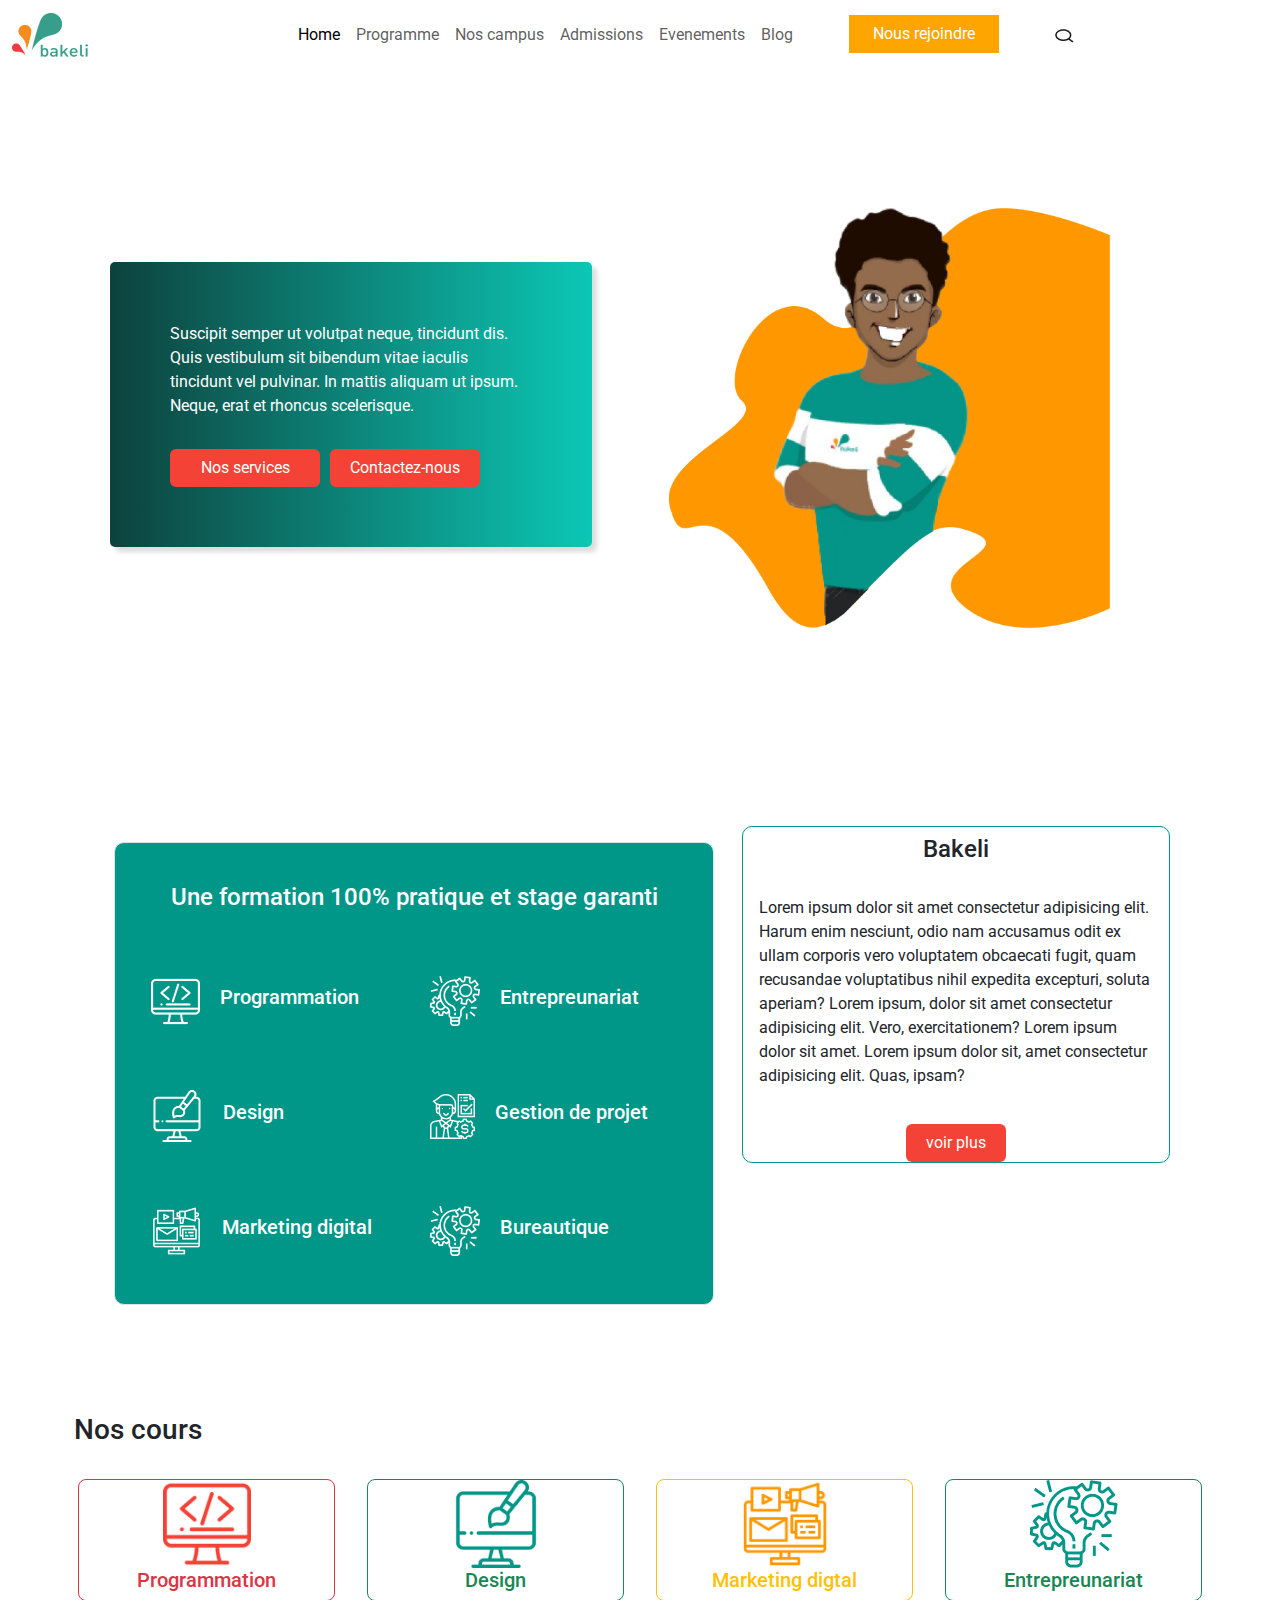
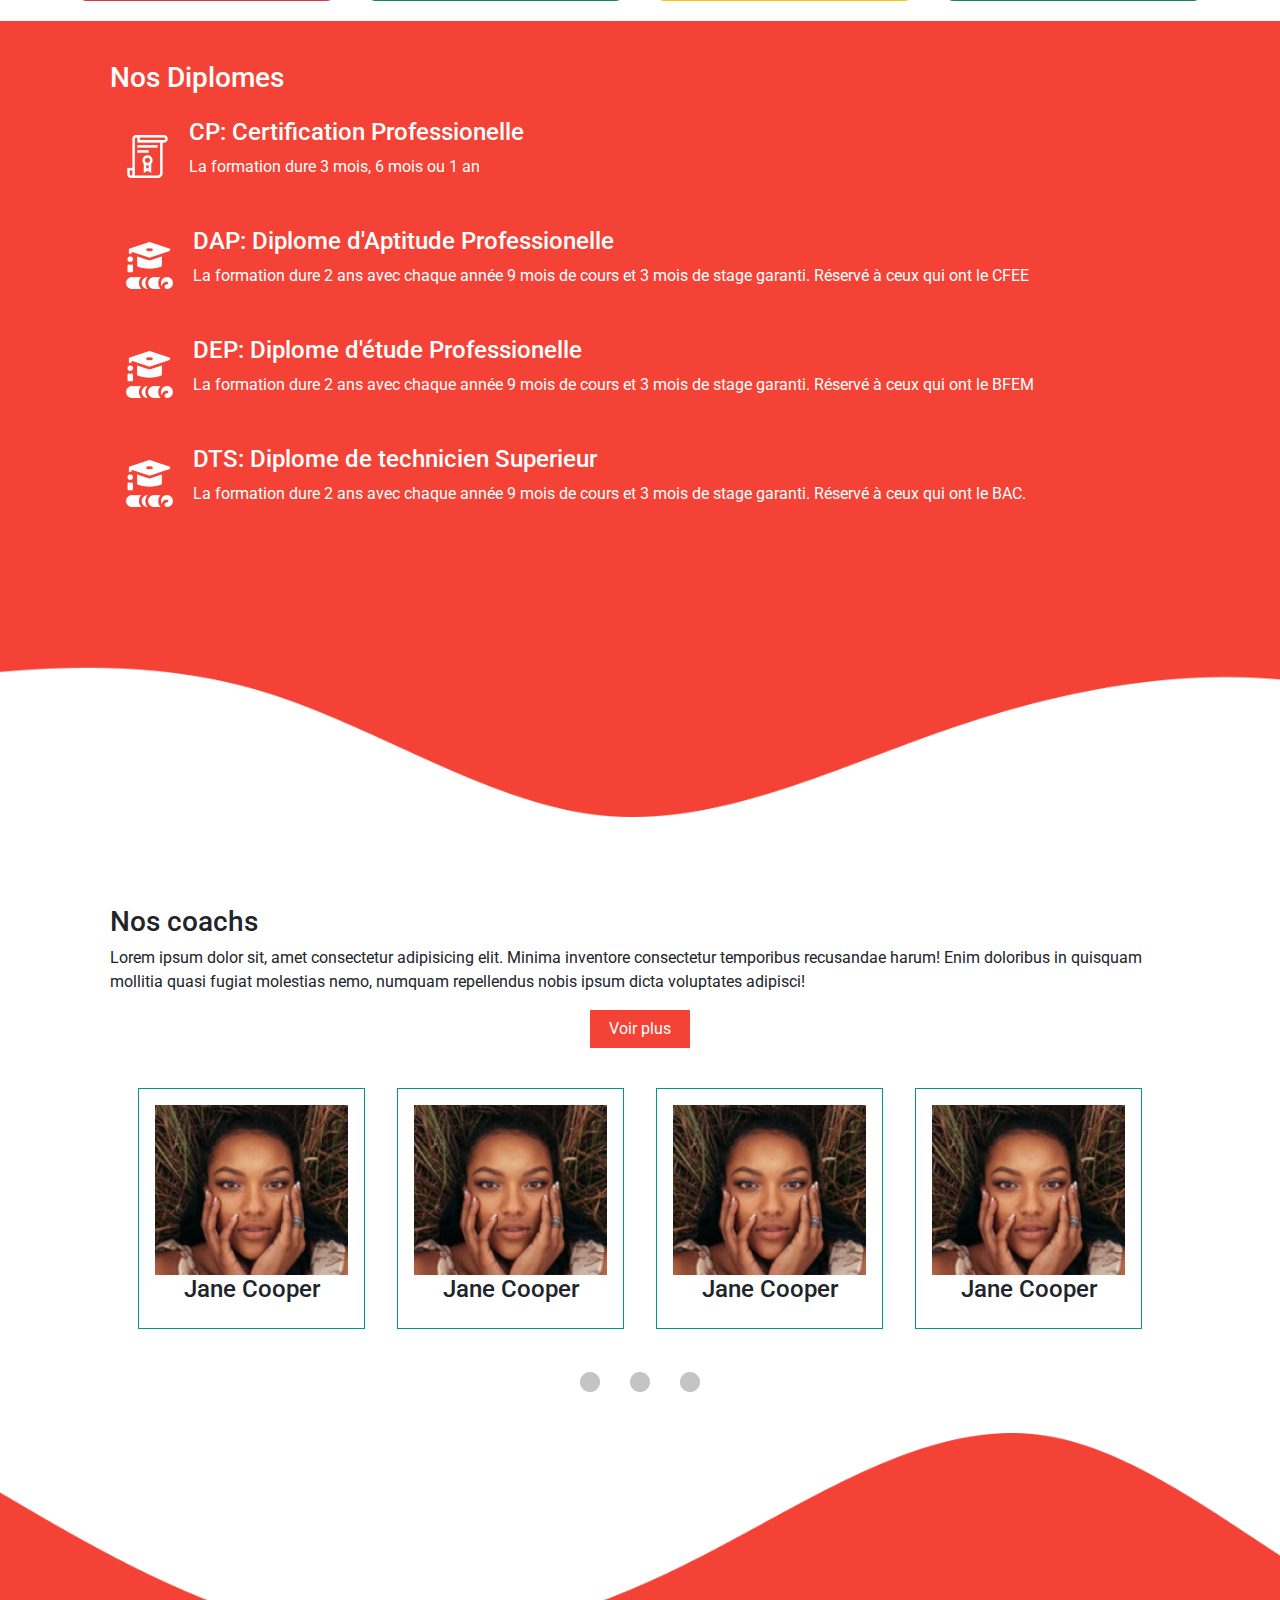
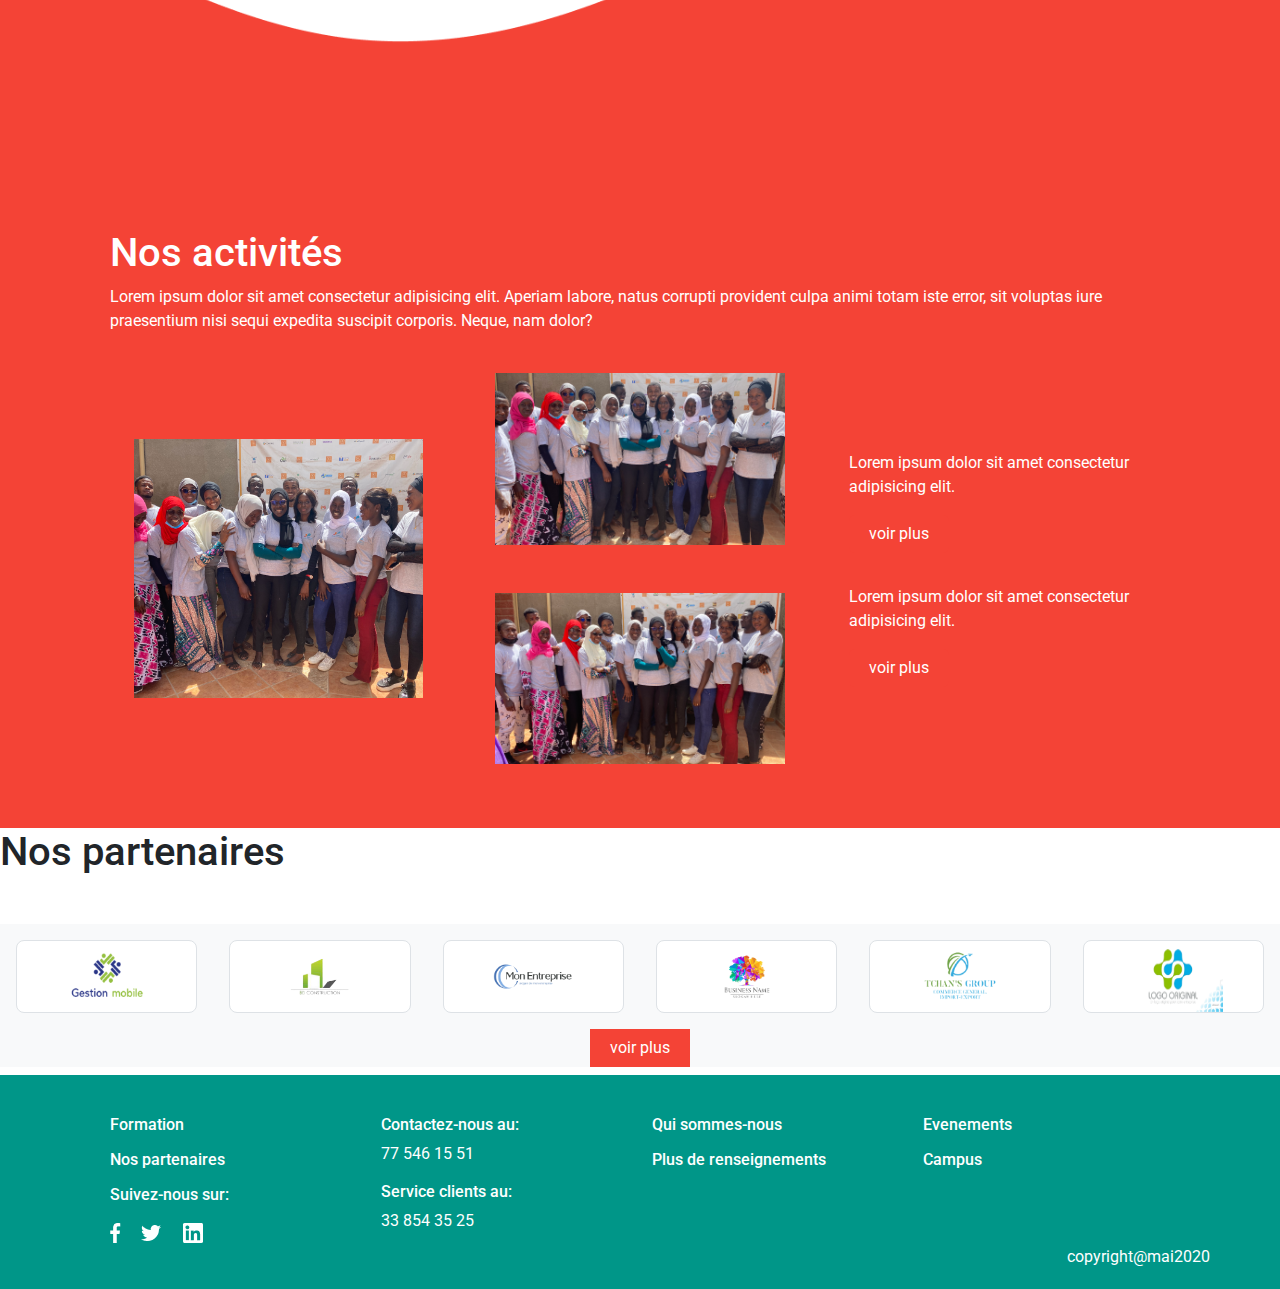
<file: index.html>
<!DOCTYPE html>
<html lang="en">
<head>
    <meta charset="UTF-8">
    <meta name="viewport" content="width=device-width, initial-scale=1.0">
    <link href="https://cdn.jsdelivr.net/npm/bootstrap@5.3.0/dist/css/bootstrap.min.css" rel="stylesheet" integrity="sha384-9ndCyUaIbzAi2FUVXJi0CjmCapSmO7SnpJef0486qhLnuZ2cdeRhO02iuK6FUUVM" crossorigin="anonymous">
    <link rel="stylesheet" href="assets/css/bootstrap.css">
    <link rel="preconnect" href="https://fonts.googleapis.com">
    <link rel="preconnect" href="https://fonts.gstatic.com" crossorigin>
    <link href="https://fonts.googleapis.com/css2?family=Roboto:ital,wght@0,300;0,400;0,500;0,700;0,900;1,100;1,300;1,400;1,500;1,700;1,900&display=swap" rel="stylesheet">
    <link rel="stylesheet" href="styles.css">
    <title>Page accueil Bakeli</title>
</head>
<body>
    <nav class="navbar navbar-expand-lg navbar-white">
  <div class="container-fluid  align-items-center">
    <a class="navbar-brand" href="#">
        <img src="logo/icone-bakeli.png" alt="">
    </a>
    <button class="navbar-toggler" type="button" data-bs-toggle="collapse" data-bs-target="#navbarNav" aria-controls="navbarNav" aria-expanded="false" aria-label="Toggle navigation">
      <span class="navbar-toggler-icon"></span>
    </button>
    <div class="collapse navbar-collapse justify-content-center align-items-center" id="navbarNav">
      <ul class="navbar-nav">
        <li class="nav-item">
          <a class="nav-link active" aria-current="page" href="#">Home</a>
        </li>
        <li class="nav-item">
          <a class="nav-link" href="#">Programme</a>
        </li>
        <li class="nav-item">
          <a class="nav-link" href="#">Nos campus</a>
        </li>
        <li class="nav-item">
          <a class="nav-link">Admissions</a>
        </li>
        <li class="nav-item">
            <a class="nav-link">Evenements</a>
          </li>
          <li class="nav-item">
            <a class="nav-link">Blog</a>
          </li>
          <li class="nav-item mx-5">
            <button class="btn rounded-0">Nous rejoindre</button>
          </li>
          <li class="nav-item mx-2 mt-2">
            <img src="logo/Group.png" alt="">
          </li>
      </ul>
    </div>
  </div>
</nav>
<div class="container content">
  <div class="row align-items-center part">
    <div class="col">
      <div class="text-left">
       <p>Suscipit semper ut volutpat neque, tincidunt dis.
         Quis vestibulum sit bibendum vitae iaculis tincidunt vel pulvinar.
         In mattis aliquam ut ipsum. Neque, erat et rhoncus scelerisque.</p>
         <div class="buttons">
          <div class="btn btn1">Nos services</div>
          <div class="btn btn1">Contactez-nous</div>
         </div>
      </div>
    </div>

    <div class="col p-5">
      <div class="">
        <img src="images/Group 31.png" alt="" class="w-100 img-fluid">
      </div>
    </div>
  </div>
</div>
                                          <!-- SECTION PROGRAMME -->
<section id="programme" class="programme">
  <div class="container mt-5 ">
    <div class="row ">
      <div class="col-sm-12 p-3  col-md-6 col-lg-7  formation">
        <div class=" col border left-part p-3">
         <h4 class="text-center p-4">Une formation 100% pratique et stage garanti</h4>
         <!-- row 1 -->
        <div class="row p-3">
          <div class="col p-3 col-sm-12 col-md-6 col-lg-6 col-list">
            <div>
              <img src="images/programmation.png" alt="">
            </div>
            <h5>Programmation</h5>
          </div>
          <div class="col p-3 col-list">
            <div>
              <img src="images/project-management 1.png" alt="">
            </div>
            <h5>Entrepreunariat</h5>
          </div>
        </div>
          <!-- row 1 exit -->

          <!-- row 2 -->
          <div class="row p-3">
            <div class="col col-sm-12 col-md-6 col-lg-6 p-3 col-list">
              <div>
                <img src="images/web-design 1.png" alt="">
              </div>
              <h5>Design</h5>
            </div>
            <div class="col p-3 col-list">
              <div>
                <img src="images/investor 1.png" alt="">
              </div>
              <h5>Gestion de projet</h5>
            </div>
          </div>
          <!-- row 2 exit -->
         
          <!-- row 3 -->
          <div class="row p-3">
            <div class="col col-sm-12 col-md-6 col-lg-6 p-3 col-list">
              <div>
                <img src="images/digital-marketing 1.png" alt="">
              </div>
              <h5>Marketing digital</h5>
            </div>
            <div class="col p-3 col-list">
              <div>
                <img src="images/project-management 1.png" alt="">
              </div>
              <h5>Bureautique</h5>
            </div>
          </div>
          <!-- row 3 exit -->
          
        </div>
      </div>
      <div class="col-sm-12 col-lg-5">
          <div class=" col right-part text-center">
            <h4 class="p-2">Bakeli</h4>
            <p class="text-start p-3">Lorem ipsum dolor sit amet consectetur adipisicing elit.
              Harum enim nesciunt, odio nam accusamus odit ex ullam corporis vero voluptatem obcaecati fugit,
              quam recusandae voluptatibus nihil expedita excepturi, soluta aperiam?
              Lorem ipsum, dolor sit amet consectetur adipisicing elit. Vero, exercitationem?
              Lorem ipsum dolor sit amet.
              Lorem ipsum dolor sit, amet consectetur adipisicing elit. Quas, ipsam?
            </p>
            <div class="btn-danger">
              <button class="btn  mt-1">voir plus</button>
            </div>
          </div>
        </div>
    </div>
  </div>
</section>
<section id="cours" class="cours">
  <div class="container mt-5 p-sm-1 content">
    <div class="row">
      <h1 class="h3 mb-3">Nos cours</h1>
      <div class=" col-sm-12 col-md-6 col-lg-3 p-3 ">
        <div class=" border text-center border-danger rounded-3">
          <img src="images/tools-and-utensils 2 (1).png" alt="" class="cours-img">
          <h5 class="text-danger">Programmation</h5>
        </div>
      </div>
      <div class=" col-sm-12 col-md-6 col-lg-3 p-3 ">
        <div class="border text-center border-success rounded-3">
          <img src="images/web-design 2 (1).png" alt="" class="cours-img">
          <h5 class="text-success">Design</h5>
        </div>
      </div>
      <div class=" col-sm-12 col-md-6 col-lg-3 p-3">
        <div class="border text-center border-warning rounded-3">
          <img src="images/digital-marketing 2.png" alt="" class="cours-img">
          <h5 class="text-warning">Marketing digtal</h5>
        </div>
      </div>
        <div class=" col-sm-12 col-md-6 col-lg-3 p-3">
          <div class="border text-center border-success rounded-3">
            <img src="images/project-management 2.png" alt="" class="cours-img">
            <h5 class="text-success">Entrepreunariat</h5>
          </div>
        </div>
     
    </div>
  </div>
</section>
<section id="diplomes" class="diplomes">
  <div class="container content">
    <div class="row justify-content-center align-items-center ">

      <h3 class="mt-3?">Nos Diplomes</h3>
      <div class="row">
        <div class=" col p-3 col-list">
         <div><img src="images/certificate 1 (1).png" alt=""></div> 
         <div>
          <h4>CP: Certification Professionelle</h4>
          <p>La formation dure 3 mois, 6 mois ou 1 an</p>
        </div>
        </div>
      </div>
      <!-- row 2 -->
      <div class="row">
        <div class="col p-3 col-list">
          <div><img src="images/education 1 (1).png" alt=""></div>
          <div>
            <h4>DAP: Diplome d'Aptitude Professionelle</h4>
            <p>La formation dure 2 ans avec chaque année 9 mois de cours et 3 mois de stage garanti.
              Réservé à ceux qui ont le CFEE
            </p>
        </div>
        </div>
      </div>
      <!-- row 3 -->
      <div class="row">
        <div class="col p-3 col-list">
          <div><img src="images/education 1 (1).png" alt=""></div>
          <div>
            <h4>DEP: Diplome d'étude Professionelle</h4>
            <p>La formation dure 2 ans avec chaque année 9 mois de cours et 3 mois de stage garanti.
              Réservé à ceux qui ont le BFEM
            </p>
        </div>
        </div>
      </div>
      <!-- row 4 -->
      <div class="row">
        <div class="col p-3 col-list">
          <div><img src="images/education 1 (1).png" alt=""></div>
          <div>
            <h4>DTS: Diplome de technicien Superieur</h4>
            <p>La formation dure 2 ans avec chaque année 9 mois de cours et 3 mois de stage garanti.
              Réservé à ceux qui ont le BAC.
            </p>
          </div>
        </div>
      </div>
     
    </div>
  </div>
</section>
<img src="images/Vector (9).png" alt="" class="img-fluid">
<!-- nos coachs -->
<section id="coachs" class="coachs">
  <div class="container mt-5">

    <div class="row text-center">
      <h3 class="text-start">Nos coachs</h3>
      <p class="text-start">Lorem ipsum dolor sit, amet consectetur adipisicing elit.
        Minima inventore consectetur temporibus recusandae harum! 
        Enim doloribus in quisquam mollitia quasi fugiat molestias nemo,
        numquam repellendus nobis ipsum dicta voluptates adipisci!</p>
        <div class="btn-danger">
          <button class="btn rounded-0 ">Voir plus</button>
        </div>
    </div>
    <div class="row p-4">
      <div class="col-sm-12  col-md-6 col-lg-3 p-3">
        <div class="p-3 text-center the-coachs">
          <img src="images/Rectangle 59.png" alt="" class="w-100">
          <h4>Jane Cooper</h4>
        </div>
      </div>

      <div class="col-sm-12  col-md-6 col-lg-3 p-3">
        <div class="p-3  text-center the-coachs">
          <img src="images/Rectangle 59.png" alt="" class="w-100">
          <h4>Jane Cooper</h4>
        </div>
      </div>

      <div class="col-sm-12  col-md-6 col-lg-3 p-3">
        <div class="p-3 text-center the-coachs">
          <img src="images/Rectangle 59.png" alt="" class="w-100">
          <h4>Jane Cooper</h4>
        </div>
      </div>

      <div class="col-sm-12 col-md-6 col-lg-3 p-3">
        <div class="p-3 text-center the-coachs">
          <img src="images/Rectangle 59.png" alt="" class="w-100">
          <h4>Jane Cooper</h4>
          
        </div>
      </div>
    </div>
    <div class="Ellipse">

      <div><img src="images/Ellipse 1.png" alt=""></div>
      <div><img src="images/Ellipse 1.png" alt=""></div>
      <div><img src="images/Ellipse 1.png" alt=""></div>
  </div>
  </div>

</section>
<!-- activités -->
<img src="images/Vector (10).png" alt="" class="img-fluid">
<section class="activities">

<div class="container content">
  <div class="row gx-2">
    <div class="col-12 col-sm-12">
      <h1>Nos activités</h1>
      <p>Lorem ipsum dolor sit amet consectetur adipisicing elit.
        Aperiam labore, natus corrupti provident culpa animi totam iste error,
        sit voluptas iure praesentium nisi sequi expedita suscipit corporis. Neque, nam dolor?</p>
    </div>
  </div>
  <div class="row justify-content-center align-items-center row1">
    <div class="col-4">
      <div class="p-4">
        <img src="images/Rectangle 35.png" alt="" class="w-100 img-fluid">
      </div>
    </div>

    <div class="col-4 ">
      <div class="p-4">
        <img src="images/Rectangle 36.png" alt="" class="w-100 img-fluid" >
      </div>
      <div class="p-4">
        <img src="images/Rectangle 37.png" alt="" class="w-100 img-fluid">
      </div>
    </div>

    <div class="col-4">
      <div class="p-3">
        <p>Lorem ipsum dolor sit amet consectetur adipisicing elit.
        </p>
        <button class="btn">voir plus</button>
      </div>
      <div class="p-3">
        <p>Lorem ipsum dolor sit amet consectetur adipisicing elit. 
        </p>
        <button class="btn">voir plus</button>
      </div>
    </div>
  </div>
</div>
</section>
<!-- partenaires -->
<section class="partenaires">

  <h1>Nos partenaires</h1>
  <div class="container-fluid content  bg-light mt-5">
    
    <div class="row">
      <div class="col-sm-12 col-md-6 col-lg-2 p-3 ">
        <div class="bg-white border text-center rounded-3">
          <img src="images/téléchargement__1_-removebg-preview (1) 1.png" alt="" class="img-fluid logo">
        </div>
      </div>

      <div class="col-sm-12 col-md-6 col-lg-2 p-3">
        <div class="bg-white border text-center rounded-3">
          <img src="images/téléchargement-removebg-preview 1.png" alt="" class="img-fluid logo">
        </div>
      </div>
      
      <div class="col-sm-12 col-md-6 col-lg-2 p-3">
        <div class="bg-white border text-center rounded-3">
          <img src="images/dcb143e57526b2d36743de8ba7ca354c-removebg-preview 1.png" alt="" class="img-fluid logo">
        </div>
      </div>

      <div class="col-sm-12 col-md-6 col-lg-2 p-3">
        <div class="bg-white border text-center rounded-3">
          <img src="images/Les-nouveaux-outils-pour-créer-le-logo-de-son-entreprise-removebg-preview 1.png" alt=""  class="img-fluid logo">
        </div>
      </div>

      <div class="col-sm-12 col-md-6 col-lg-2 p-3">
        <div class="bg-white border text-center rounded-3">
          <img src="images/5284752-removebg-preview 1.png" alt=""class="img-fluid logo">
        </div>
      </div>

      <div class="col-sm-12 col-md-6 col-lg-2 p-3">
        <div class="bg-white border text-center rounded-3">
          <img src="images/creation-de-logo-original-4534-900450-removebg-preview 1.png" alt=""class="img-fluid logo">
        </div>
      </div>
    </div>
    <div class="btn-danger text-center mb-2">
      <button class="btn rounded-0">voir plus</button>
    </div>
</div>
</section>
<footer>
  <div class="container content footer">
    <div class="row">
      <div class="col-sm-12 col-md-6 col-lg-3">
        <div>
          <h6 class="mb-3">Formation</h6>
          <h6 class="mb-3">Nos partenaires</h6>
          <h6 class="mb-3">Suivez-nous sur:</h6>
          <div class="icons">
            <div>
              <img src="logo/Icon (2).png" alt="">
            </div>
            <div>
              <img src="logo/Icon (3).png" alt="">
            </div>
            <div>
              <img src="logo/ic24-linkedin (1).png" alt="">
            </div>
           
          </div>
        </div>
      </div>

      <div class="col-sm-12 col-md-6 col-lg-3">
        <div>
          <h6>Contactez-nous au:</h6>
          <p>77 546 15 51</p>
          <h6>Service clients au:</h6>
          <p>33 854 35 25</p>
        </div>
      </div>

      <div class="col-sm-12 col-md-6 col-lg-3">
        <div>
          <h6 class="mb-3">Qui sommes-nous</h6>
          <h6>Plus de renseignements</h6>
        </div>
      </div>

      <div class="col-sm-12 col-md-6 col-lg-3">
        <div>
          <h6 class="mb-3">Evenements</h6>
          <h6>Campus</h6>
        </div>
      </div>
    </div>
    <div class="copyright">
      copyright@mai2020
    </div>
  </div>
</footer>
<script src="https://cdn.jsdelivr.net/npm/bootstrap@5.3.1/dist/js/bootstrap.bundle.min.js" integrity="sha384-HwwvtgBNo3bZJJLYd8oVXjrBZt8cqVSpeBNS5n7C8IVInixGAoxmnlMuBnhbgrkm" crossorigin="anonymous"></script>



</body>
</html>
</file>
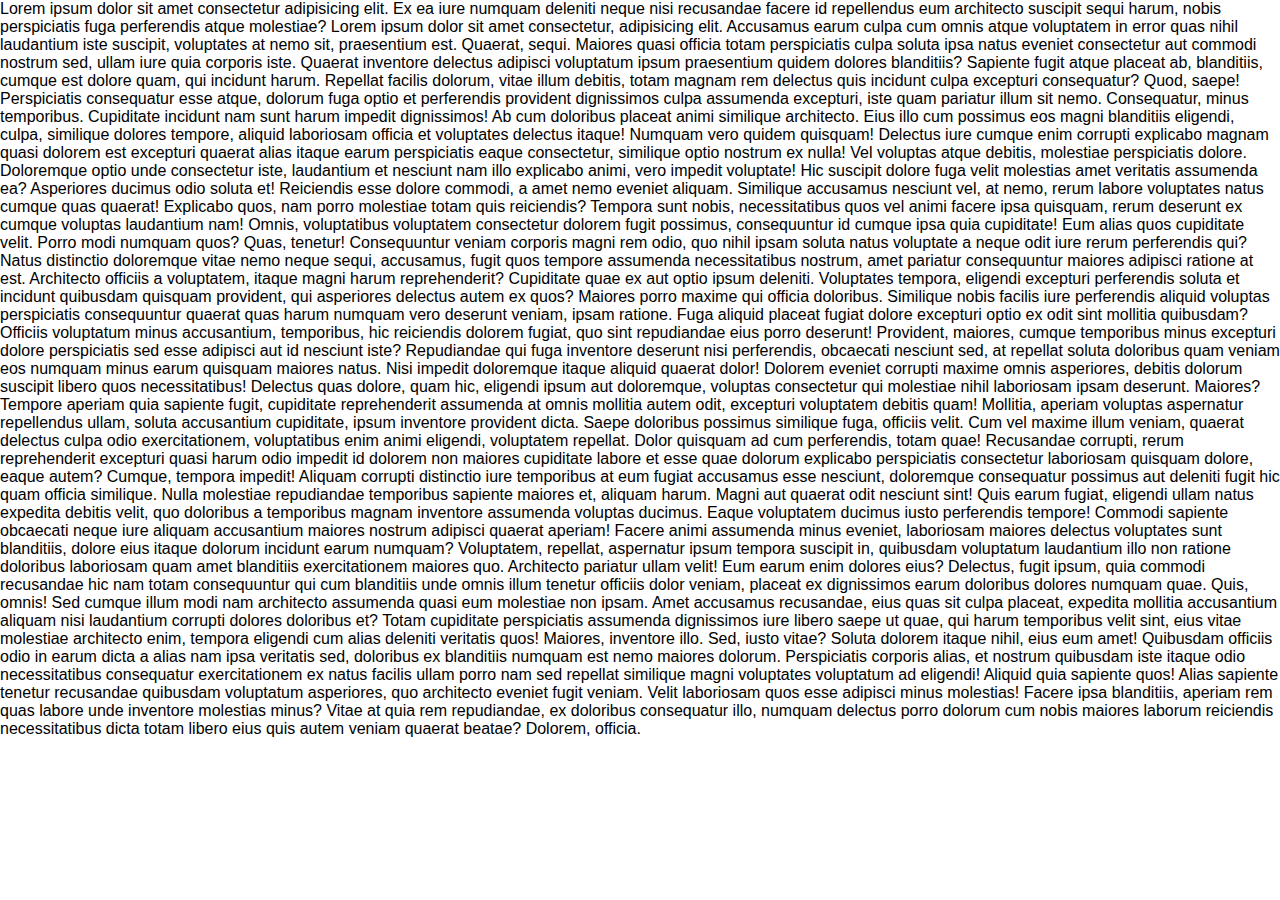
<file: test.html>
<!DOCTYPE html>
<html lang="en">
<head>
    <meta charset="UTF-8">
    <meta name="viewport" content="width=device-width, initial-scale=1.0">
    <link href="https://cdn.jsdelivr.net/npm/bootstrap@5.3.0/dist/css/bootstrap.min.css" rel="stylesheet" integrity="sha384-9ndCyUaIbzAi2FUVXJi0CjmCapSmO7SnpJef0486qhLnuZ2cdeRhO02iuK6FUUVM" crossorigin="anonymous">
    <link rel="stylesheet" href="styles.css">
    <title>Document</title>
</head>
<body>
   
  <div class="grid-container">
    Lorem ipsum dolor sit amet consectetur adipisicing elit. Ex ea iure numquam deleniti neque nisi recusandae facere id repellendus eum architecto suscipit sequi harum, nobis perspiciatis fuga perferendis atque molestiae?
    Lorem ipsum dolor sit amet consectetur, adipisicing elit. Accusamus earum culpa cum omnis atque voluptatem in error quas nihil laudantium iste suscipit, voluptates at nemo sit, praesentium est. Quaerat, sequi.
    Maiores quasi officia totam perspiciatis culpa soluta ipsa natus eveniet consectetur aut commodi nostrum sed, ullam iure quia corporis iste. Quaerat inventore delectus adipisci voluptatum ipsum praesentium quidem dolores blanditiis?
    Sapiente fugit atque placeat ab, blanditiis, cumque est dolore quam, qui incidunt harum. Repellat facilis dolorum, vitae illum debitis, totam magnam rem delectus quis incidunt culpa excepturi consequatur? Quod, saepe!
    Perspiciatis consequatur esse atque, dolorum fuga optio et perferendis provident dignissimos culpa assumenda excepturi, iste quam pariatur illum sit nemo. Consequatur, minus temporibus. Cupiditate incidunt nam sunt harum impedit dignissimos!
    Ab cum doloribus placeat animi similique architecto. Eius illo cum possimus eos magni blanditiis eligendi, culpa, similique dolores tempore, aliquid laboriosam officia et voluptates delectus itaque! Numquam vero quidem quisquam!
    Delectus iure cumque enim corrupti explicabo magnam quasi dolorem est excepturi quaerat alias itaque earum perspiciatis eaque consectetur, similique optio nostrum ex nulla! Vel voluptas atque debitis, molestiae perspiciatis dolore.
    Doloremque optio unde consectetur iste, laudantium et nesciunt nam illo explicabo animi, vero impedit voluptate! Hic suscipit dolore fuga velit molestias amet veritatis assumenda ea? Asperiores ducimus odio soluta et!
    Reiciendis esse dolore commodi, a amet nemo eveniet aliquam. Similique accusamus nesciunt vel, at nemo, rerum labore voluptates natus cumque quas quaerat! Explicabo quos, nam porro molestiae totam quis reiciendis?
    Tempora sunt nobis, necessitatibus quos vel animi facere ipsa quisquam, rerum deserunt ex cumque voluptas laudantium nam! Omnis, voluptatibus voluptatem consectetur dolorem fugit possimus, consequuntur id cumque ipsa quia cupiditate!
    Eum alias quos cupiditate velit. Porro modi numquam quos? Quas, tenetur! Consequuntur veniam corporis magni rem odio, quo nihil ipsam soluta natus voluptate a neque odit iure rerum perferendis qui?
    Natus distinctio doloremque vitae nemo neque sequi, accusamus, fugit quos tempore assumenda necessitatibus nostrum, amet pariatur consequuntur maiores adipisci ratione at est. Architecto officiis a voluptatem, itaque magni harum reprehenderit?
    Cupiditate quae ex aut optio ipsum deleniti. Voluptates tempora, eligendi excepturi perferendis soluta et incidunt quibusdam quisquam provident, qui asperiores delectus autem ex quos? Maiores porro maxime qui officia doloribus.
    Similique nobis facilis iure perferendis aliquid voluptas perspiciatis consequuntur quaerat quas harum numquam vero deserunt veniam, ipsam ratione. Fuga aliquid placeat fugiat dolore excepturi optio ex odit sint mollitia quibusdam?
    Officiis voluptatum minus accusantium, temporibus, hic reiciendis dolorem fugiat, quo sint repudiandae eius porro deserunt! Provident, maiores, cumque temporibus minus excepturi dolore perspiciatis sed esse adipisci aut id nesciunt iste?
    Repudiandae qui fuga inventore deserunt nisi perferendis, obcaecati nesciunt sed, at repellat soluta doloribus quam veniam eos numquam minus earum quisquam maiores natus. Nisi impedit doloremque itaque aliquid quaerat dolor!
    Dolorem eveniet corrupti maxime omnis asperiores, debitis dolorum suscipit libero quos necessitatibus! Delectus quas dolore, quam hic, eligendi ipsum aut doloremque, voluptas consectetur qui molestiae nihil laboriosam ipsam deserunt. Maiores?
    Tempore aperiam quia sapiente fugit, cupiditate reprehenderit assumenda at omnis mollitia autem odit, excepturi voluptatem debitis quam! Mollitia, aperiam voluptas aspernatur repellendus ullam, soluta accusantium cupiditate, ipsum inventore provident dicta.
    Saepe doloribus possimus similique fuga, officiis velit. Cum vel maxime illum veniam, quaerat delectus culpa odio exercitationem, voluptatibus enim animi eligendi, voluptatem repellat. Dolor quisquam ad cum perferendis, totam quae!
    Recusandae corrupti, rerum reprehenderit excepturi quasi harum odio impedit id dolorem non maiores cupiditate labore et esse quae dolorum explicabo perspiciatis consectetur laboriosam quisquam dolore, eaque autem? Cumque, tempora impedit!
    Aliquam corrupti distinctio iure temporibus at eum fugiat accusamus esse nesciunt, doloremque consequatur possimus aut deleniti fugit hic quam officia similique. Nulla molestiae repudiandae temporibus sapiente maiores et, aliquam harum.
    Magni aut quaerat odit nesciunt sint! Quis earum fugiat, eligendi ullam natus expedita debitis velit, quo doloribus a temporibus magnam inventore assumenda voluptas ducimus. Eaque voluptatem ducimus iusto perferendis tempore!
    Commodi sapiente obcaecati neque iure aliquam accusantium maiores nostrum adipisci quaerat aperiam! Facere animi assumenda minus eveniet, laboriosam maiores delectus voluptates sunt blanditiis, dolore eius itaque dolorum incidunt earum numquam?
    Voluptatem, repellat, aspernatur ipsum tempora suscipit in, quibusdam voluptatum laudantium illo non ratione doloribus laboriosam quam amet blanditiis exercitationem maiores quo. Architecto pariatur ullam velit! Eum earum enim dolores eius?
    Delectus, fugit ipsum, quia commodi recusandae hic nam totam consequuntur qui cum blanditiis unde omnis illum tenetur officiis dolor veniam, placeat ex dignissimos earum doloribus dolores numquam quae. Quis, omnis!
    Sed cumque illum modi nam architecto assumenda quasi eum molestiae non ipsam. Amet accusamus recusandae, eius quas sit culpa placeat, expedita mollitia accusantium aliquam nisi laudantium corrupti dolores doloribus et?
    Totam cupiditate perspiciatis assumenda dignissimos iure libero saepe ut quae, qui harum temporibus velit sint, eius vitae molestiae architecto enim, tempora eligendi cum alias deleniti veritatis quos! Maiores, inventore illo.
    Sed, iusto vitae? Soluta dolorem itaque nihil, eius eum amet! Quibusdam officiis odio in earum dicta a alias nam ipsa veritatis sed, doloribus ex blanditiis numquam est nemo maiores dolorum.
    Perspiciatis corporis alias, et nostrum quibusdam iste itaque odio necessitatibus consequatur exercitationem ex natus facilis ullam porro nam sed repellat similique magni voluptates voluptatum ad eligendi! Aliquid quia sapiente quos!
    Alias sapiente tenetur recusandae quibusdam voluptatum asperiores, quo architecto eveniet fugit veniam. Velit laboriosam quos esse adipisci minus molestias! Facere ipsa blanditiis, aperiam rem quas labore unde inventore molestias minus?
    Vitae at quia rem repudiandae, ex doloribus consequatur illo, numquam delectus porro dolorum cum nobis maiores laborum reiciendis necessitatibus dicta totam libero eius quis autem veniam quaerat beatae? Dolorem, officia.
  </div>

   
    
    
</body>
</html>
</file>
<file: styles.css>
*{
    padding: 0;
    margin: 0;
    box-sizing: border-box;
}
body{
    font-family: 'Roboto', sans-serif;
}
.container{
    padding: 40px;
}
.text-left{
    background: linear-gradient(to right, #0D423D,#0CC7B5);
    color: #fff;
    padding: 60px;
    border-radius: 5px;
    box-shadow: 5px 5px 5px gainsboro;
}
.buttons .btn1{
    width: 150px;
    margin-top: 15px;
}
.nav-item .btn{
    background-color: orange;
    width: 150px;
}
.buttons{
    display: flex;
    gap: 10px;
}
.left-part{
    background-color:#009688 ;
    color: #fff;
    /* padding: 50px; */
    border-radius: 10px;
}
.left-part h1{
    font-size: 20px;
    text-align: center;
}
.right-part{
    border: 1px solid #009688;
    border-radius: 10px;
}
.col-list{
    display: flex;
    align-items: center;
    gap: 20px;
}
.text{
    border: 1px solid #009688;
    border-radius: 15px;
}
/* diplome */
.diplomes{
    background-color: #F44336;
    color: #fff;
}

footer{
    background-color: #009688;
    color: #fff;
}
.icons{
    display: flex;
    gap: 20px;
    margin-top: 15px;
}
.cours-img{
    width: 88px;
}
.logo{
    width: 100px;
    height: 70.45px;
}
.btn{
    width: 100px;
    background-color: #F44336;
    color: #fff;
}
.the-coachs{
    border: 1px solid #009688;
}
.activities{
    background-color: #F44336;
    color: #fff;
}
.Ellipse{
    display: flex;
    justify-content: center;
    gap: 30px;
}
.Ellipse img{
    width: 20px;
}
.footer{
    position: relative;
}
.copyright{
    position: absolute;
    bottom: 20px;
    right: 0px;
    color: #fff;
}
@media screen and (max-width:772px){
    .part{
        flex-direction: column-reverse;
    }
   .formation{
    flex-direction: column;
    justify-content: center;
    align-items: center;
   }
   .row1{
    display: flex;
    flex-direction: column;
    justify-content: center;
    align-items: center;
   }
   .footer{
    text-align: center;
   }
   .icons{
    display: flex;
    justify-content: center;
    align-items: center;
   }
   .copyright{
    position: static;
    text-align: center;
   }
   .container{
    padding: 12px;
   }
  
}
/* .activities{
    background-image: url('images/Vector\ \(10\).png');
    background-size: cover;
    background-position: center;
    height: 500px;
    width: 100%;
    /* background-position: center; */
} */

/* .text1{
    border: 1px solid #009688;
    border-radius: 5px;
    padding: 20px;
    
}
.text-2{
    background-color: #009688;
    
}
.btn-text{
    background-color: red;
    color: #fff;
    width: 50%;
}
.left{
    background-color: #009688;
    border-radius: 10px;
}
.left h1{
    color: #fff;
    font-size: 20px;
    text-align: center;
}
.right{
    border: 1px solid #009688;
    background-color: #fff;
    border-radius: 10px;
 
   
}
.one{
    display: flex;
    align-items: center;
}
.one h5{
    color: #fff;
}
.red{
    border: 1px solid red;
    border-radius: 10px;
    text-align: center;
}
.green{
    border: 1px solid #009688;
    text-align: center;
}
.yellow{
    border: 1px solid orange;
    text-align: center;
}
.col-lg-3{
    border: 1px solid;
   
} */
</file>
